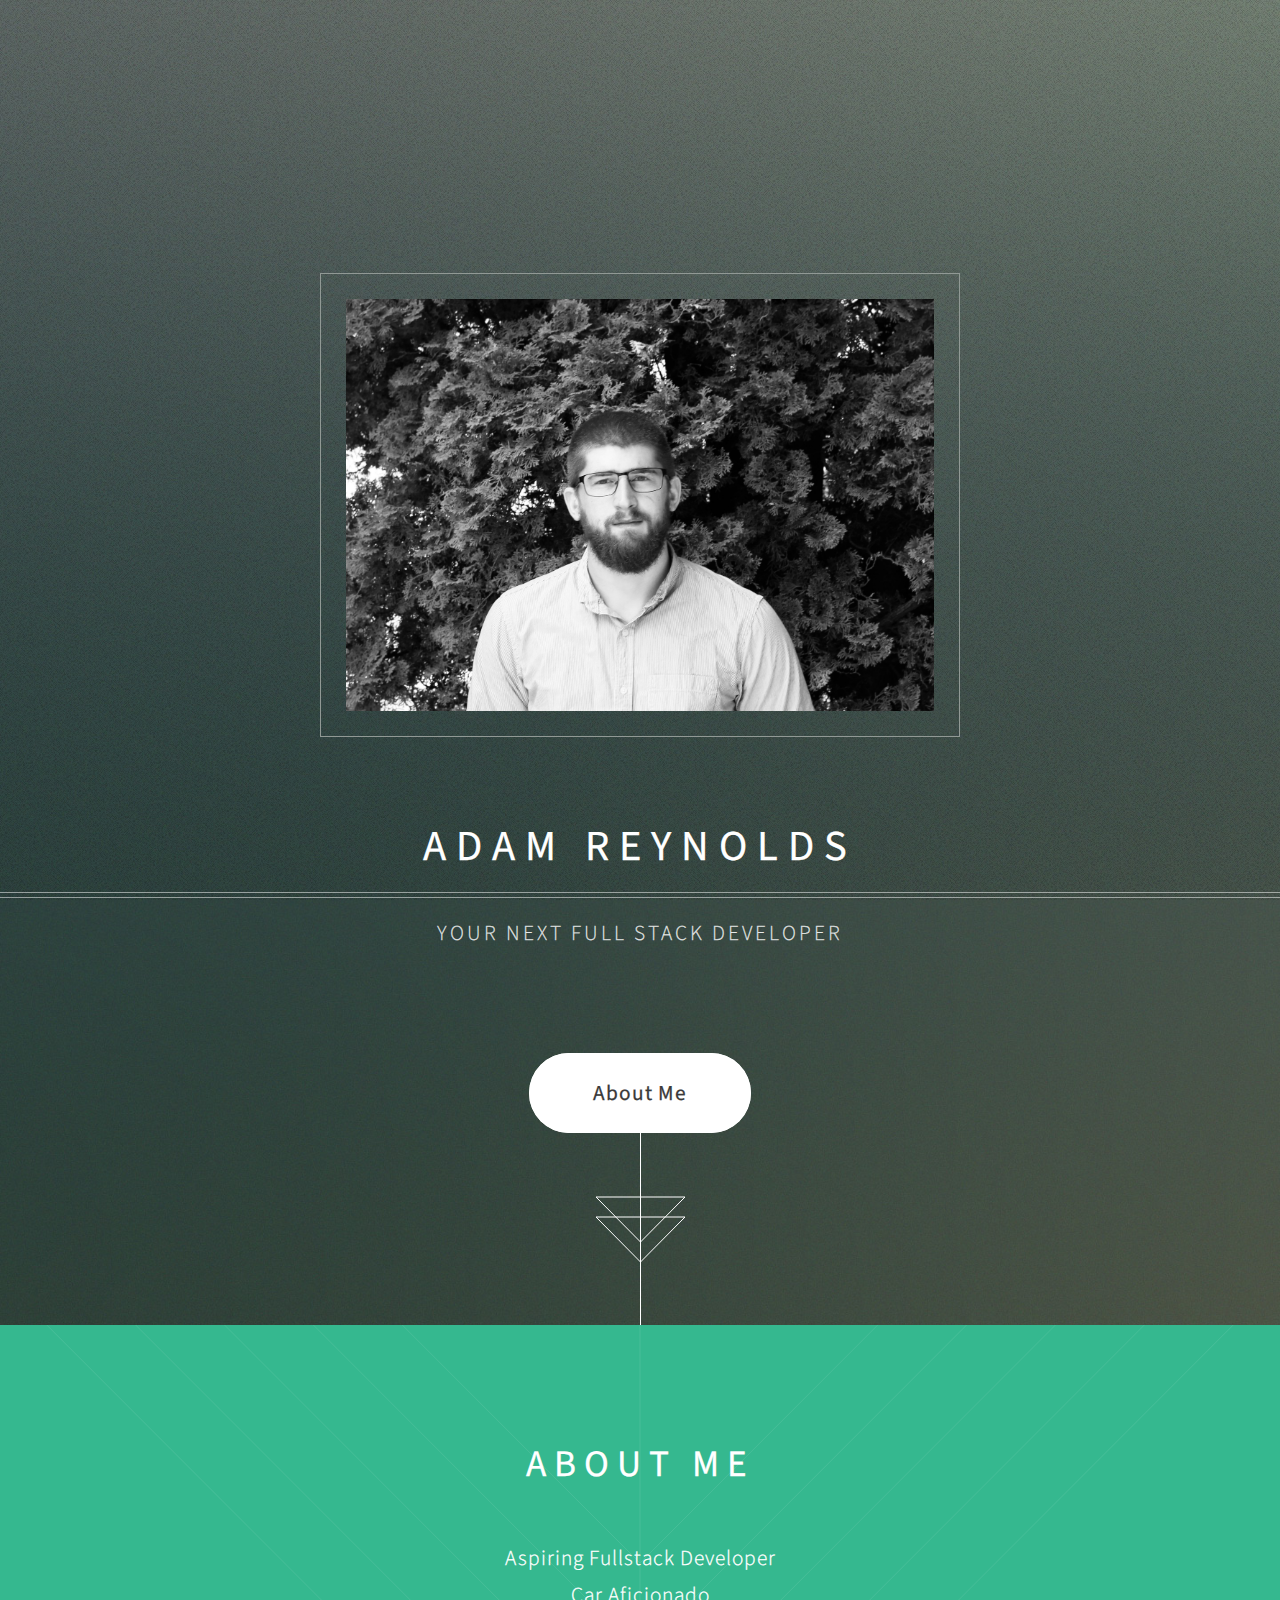
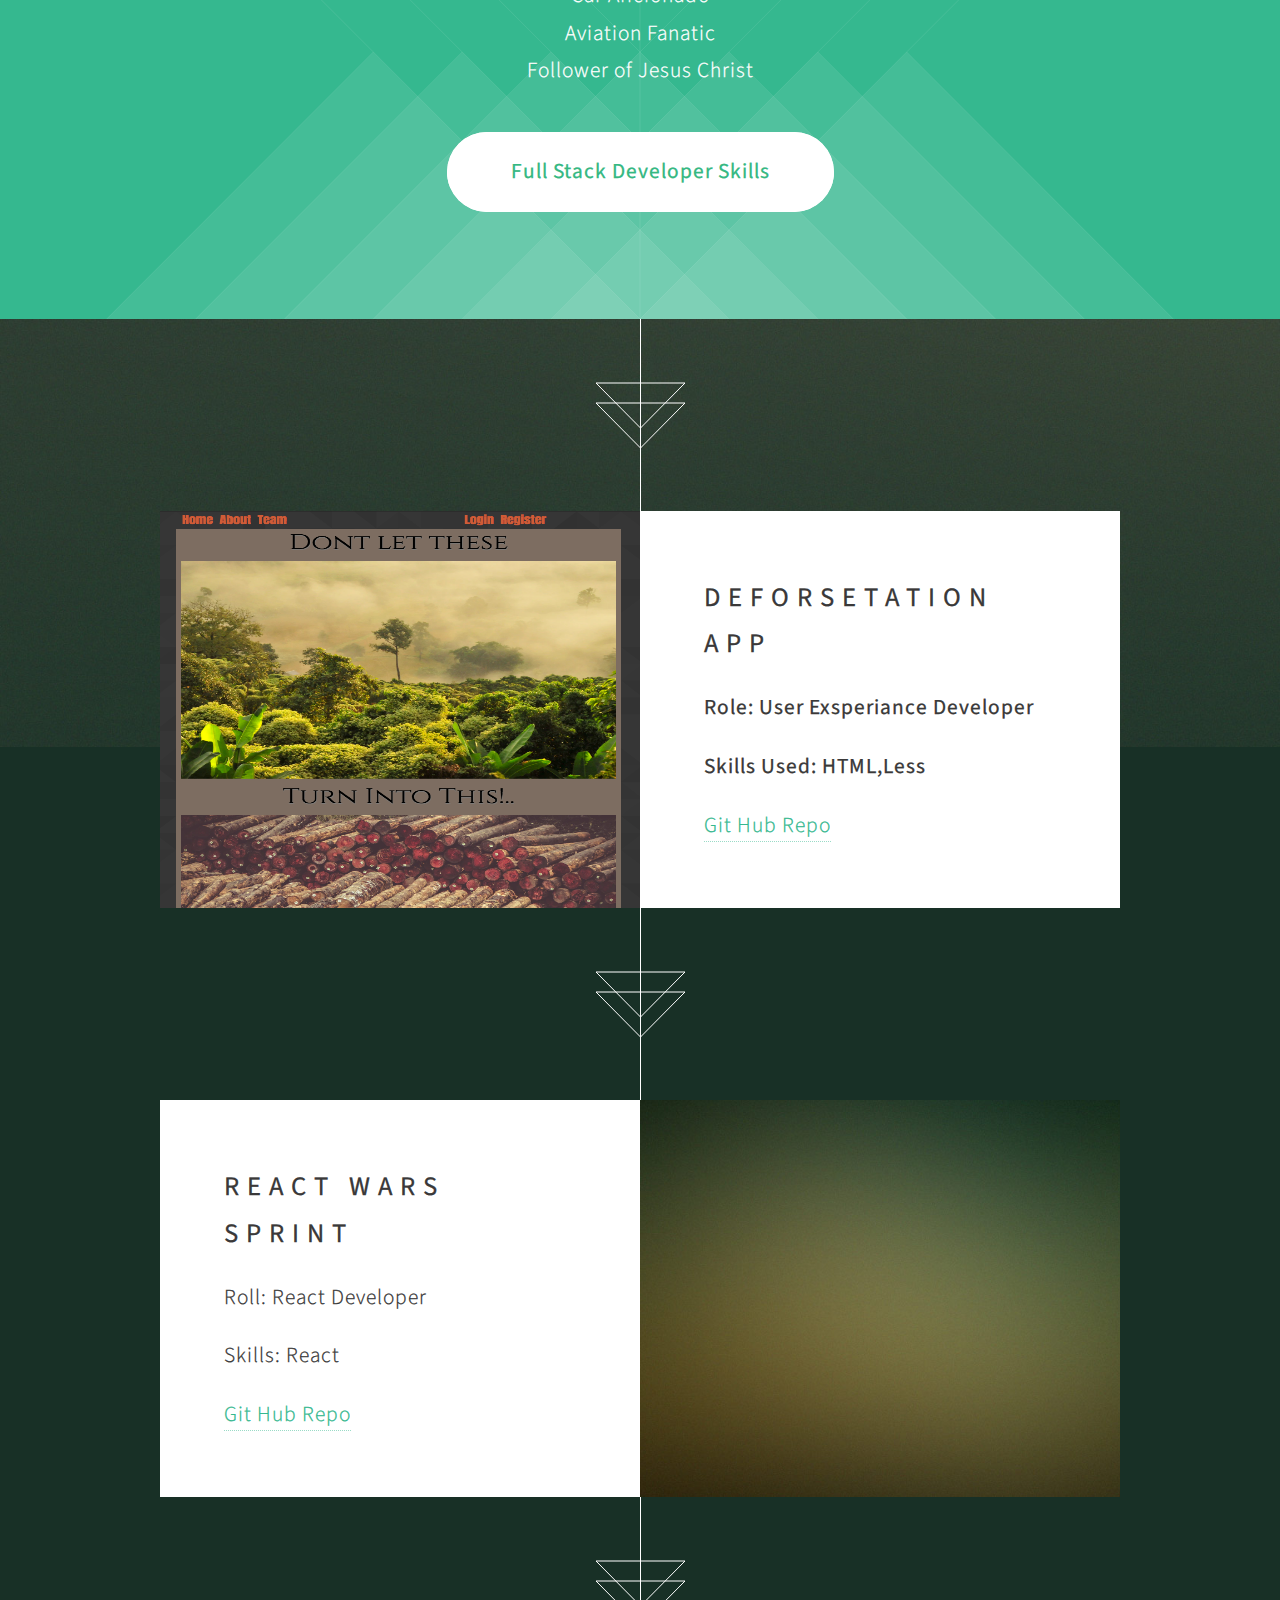
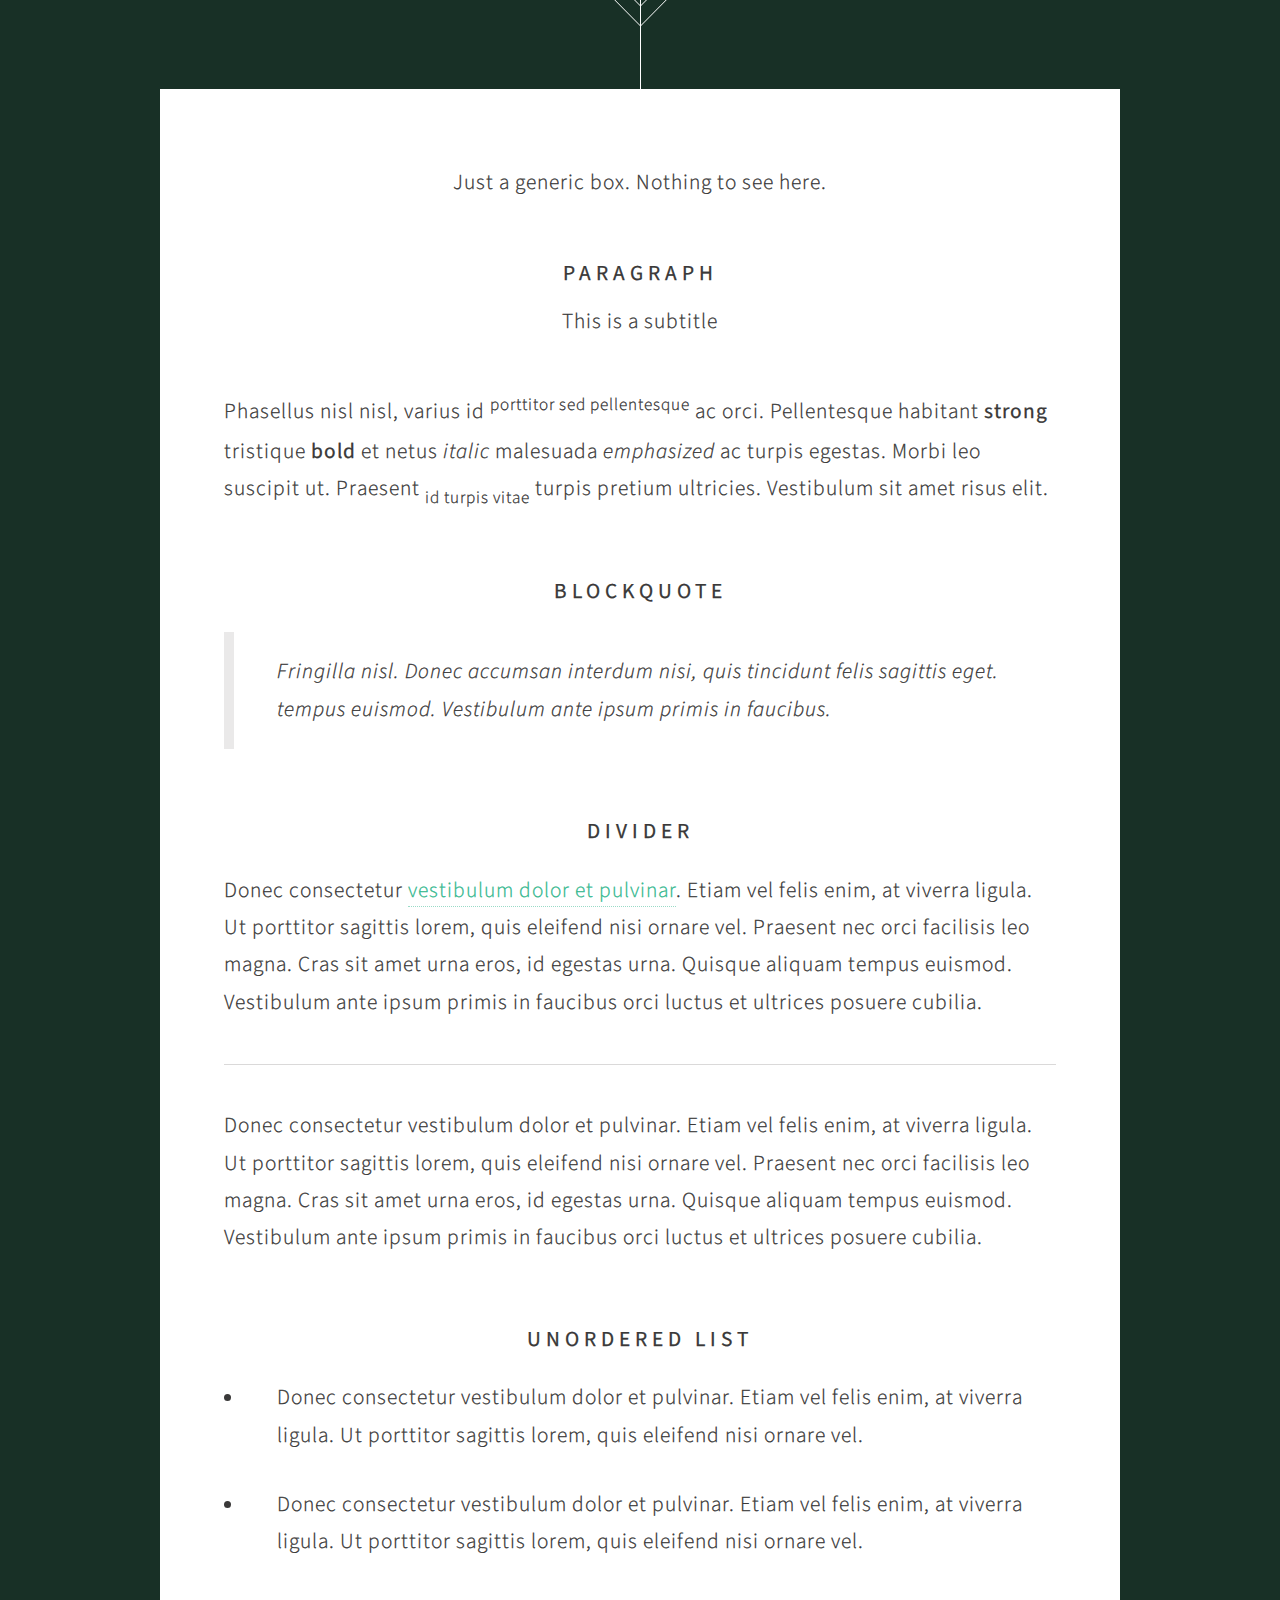
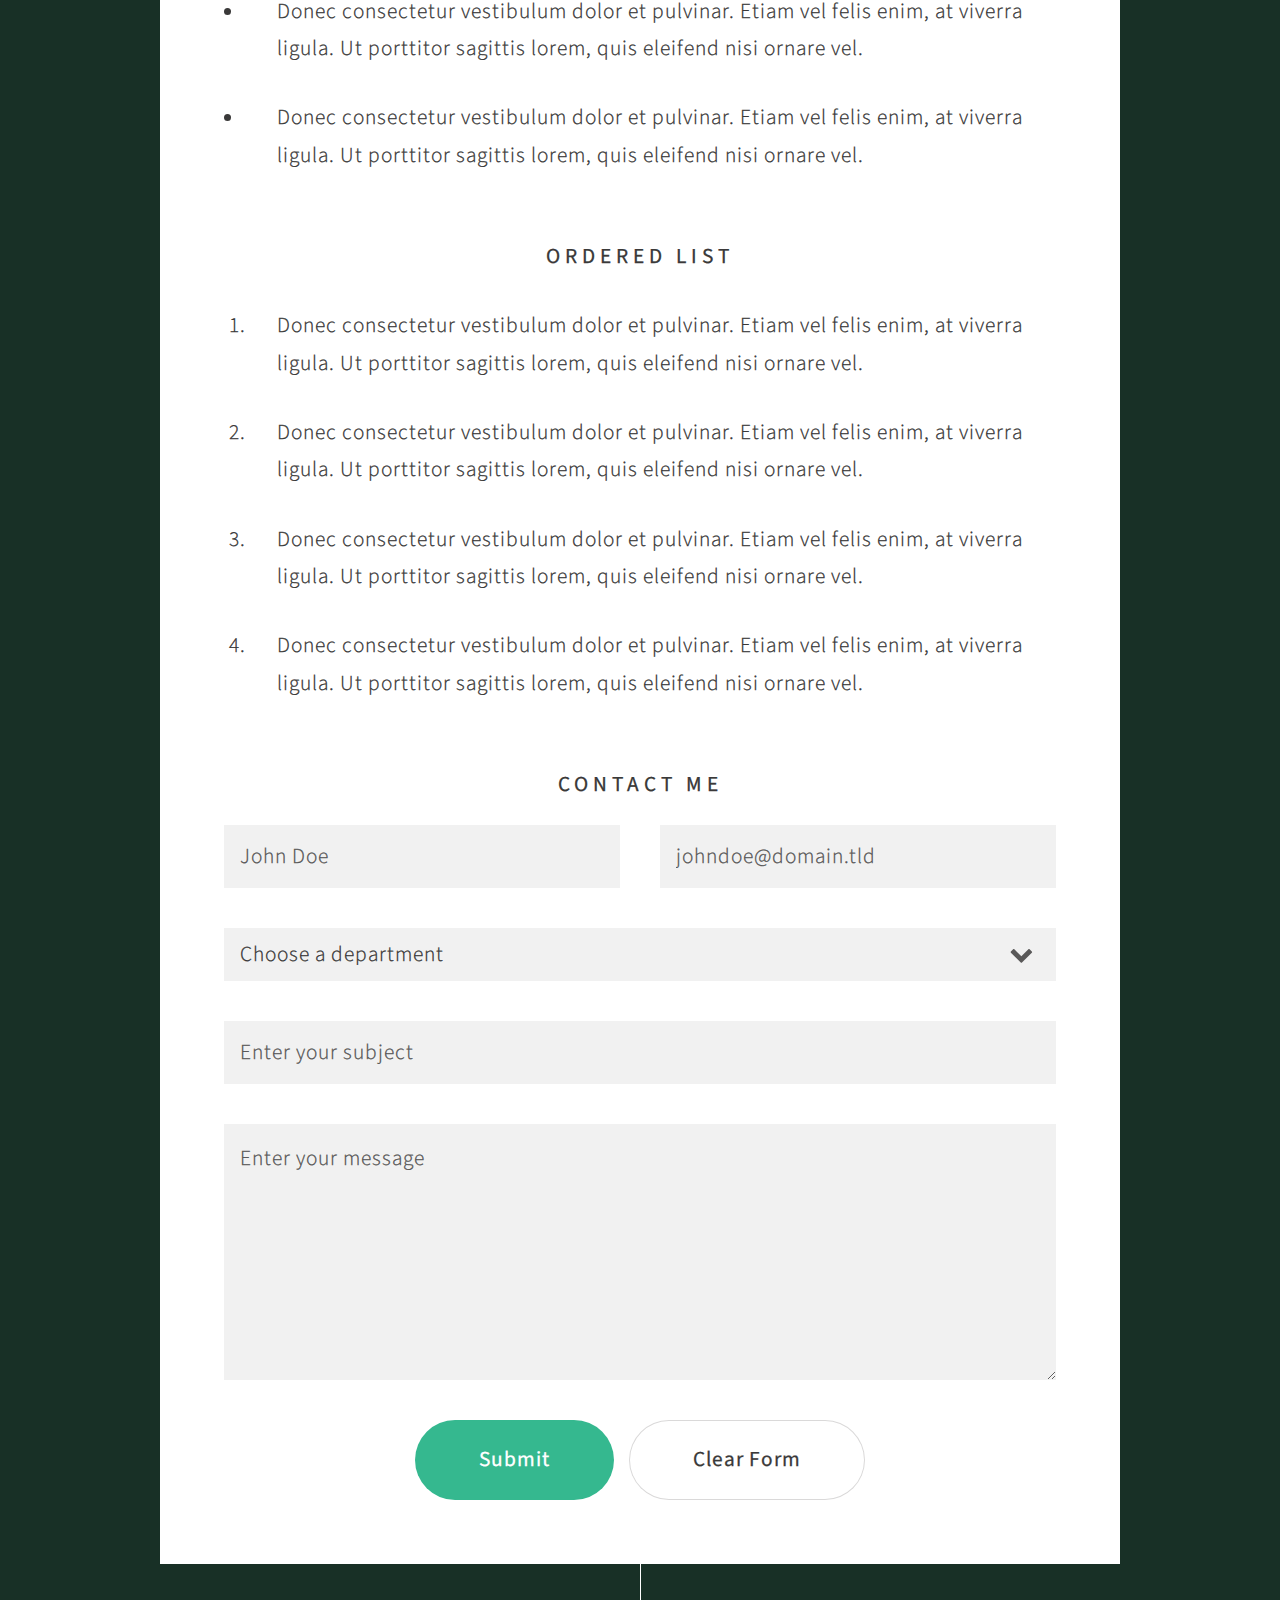
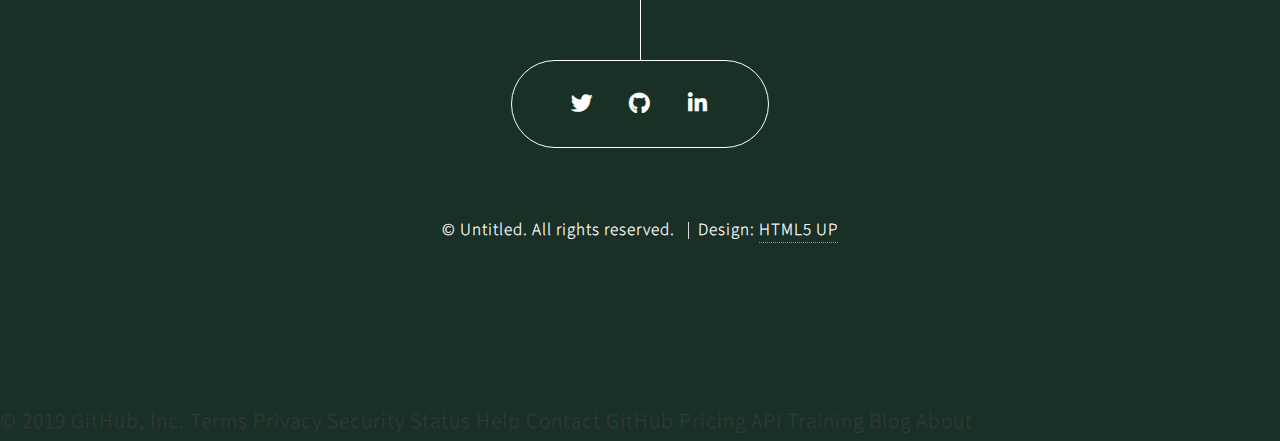
<file: index.html>
<!DOCTYPE HTML>
<!--
	Overflow by HTML5 UP
	html5up.net | @ajlkn
	Free for personal and commercial use under the CCA 3.0 license (html5up.net/license)
-->
<html>

<head>
    <title>Adam Reynolds</title>
    <meta charset="utf-8" />
    <meta name="viewport" content="width=device-width, initial-scale=1, user-scalable=no" />
    <link rel="stylesheet" href="assets/css/main.css" />
    <link rel="icon" type="image/png" <noscript>
    <link rel="stylesheet" href="assets/css/noscript.css" /></noscript>
</head>

<body class="is-preload">

    <!-- Header -->
    <section id="header">
        <header>
			<div class="photo-div">
			<img class="main-photo" src="/images/fulls/IMG_1741.jpg" alt="pic of me">
		</div>
            <h1><b>Adam Reynolds</b></h1>
            <p>Your next full stack developer </p>
        </header>
        <footer>
            <a href="#banner" class="button style2 scrolly-middle">About Me</a>
        </footer>
    </section>

    <!-- Banner -->
    <section id="banner">
        <header>
            <h2>About Me</h2>
        </header>
        <p>Aspiring Fullstack Developer</p>
        <p>Car Aficionado</p>
        <p>Aviation Fanatic</p>
        <p>Follower of Jesus Christ</p>
        <footer>
            <a href="#first" class="button style2 scrolly">Full Stack Developer Skills</a>
        </footer>
    </section>

    <!-- Feature 1 -->
    <article id="first" class="container box style1 right">
        <a href="#" class="image fit"><img src="/images/fulls/Ui Buildweek .png" alt="" /></a>
        <div class="inner">
            <header>
                <h2> Deforsetation App <br />
                </h2>
            </header>
            <p><b>Role: User Exsperiance Developer</b></p>
			<p> <b>Skills Used: HTML,Less</b> </p>
			<a href="https://github.com/A-Lawrence-Reynolds/UI/tree/Adam-Reynolds" target="_blank" >Git Hub Repo</a>
            
        </div>
    </article>

    <!-- Feature 2 -->
    <article class="container box style1 left">
        <a href="#" class="image fit"><img src="images/pic02.jpg" alt="" /></a>
        <div class="inner">
            <header>
                <h2>React Wars Sprint<br />
                </h2>
            </header>
            <p></p>
            <p>Roll: React Developer</p>
            <p>Skills: React</p>
            <a href="https://github.com/A-Lawrence-Reynolds/Sprint-Challenge-React-Wars" target="_black" >Git Hub Repo</a>
        </div>
    </article>

    <!-- Portfolio -->
    
    
			<article class="container box style3">
				<header>
					<h2></h2>
					<p>Just a generic box. Nothing to see here.</p>
				</header>
				<section>
					<header>
						<h3>Paragraph</h3>
						<p>This is a subtitle</p>
					</header>
					<p>Phasellus nisl nisl, varius id <sup>porttitor sed pellentesque</sup> ac orci. Pellentesque
					habitant <strong>strong</strong> tristique <b>bold</b> et netus <i>italic</i> malesuada <em>emphasized</em> ac turpis egestas. Morbi
					leo suscipit ut. Praesent <sub>id turpis vitae</sub> turpis pretium ultricies. Vestibulum sit
					amet risus elit.</p>
				</section>
				<section>
					<header>
						<h3>Blockquote</h3>
					</header>
					<blockquote>Fringilla nisl. Donec accumsan interdum nisi, quis tincidunt felis sagittis eget.
					tempus euismod. Vestibulum ante ipsum primis in faucibus.</blockquote>
				</section>
				<section>
					<header>
						<h3>Divider</h3>
					</header>
					<p>Donec consectetur <a href="#">vestibulum dolor et pulvinar</a>. Etiam vel felis enim, at viverra
					ligula. Ut porttitor sagittis lorem, quis eleifend nisi ornare vel. Praesent nec orci
					facilisis leo magna. Cras sit amet urna eros, id egestas urna. Quisque aliquam
					tempus euismod. Vestibulum ante ipsum primis in faucibus orci luctus et ultrices
					posuere cubilia.</p>
					<hr />
					<p>Donec consectetur vestibulum dolor et pulvinar. Etiam vel felis enim, at viverra
					ligula. Ut porttitor sagittis lorem, quis eleifend nisi ornare vel. Praesent nec orci
					facilisis leo magna. Cras sit amet urna eros, id egestas urna. Quisque aliquam
					tempus euismod. Vestibulum ante ipsum primis in faucibus orci luctus et ultrices
					posuere cubilia.</p>
				</section>
				<section>
					<header>
						<h3>Unordered List</h3>
					</header>
					<ul>
						<li>Donec consectetur vestibulum dolor et pulvinar. Etiam vel felis enim, at viverra ligula. Ut porttitor sagittis lorem, quis eleifend nisi ornare vel.</li>
						<li>Donec consectetur vestibulum dolor et pulvinar. Etiam vel felis enim, at viverra ligula. Ut porttitor sagittis lorem, quis eleifend nisi ornare vel.</li>
						<li>Donec consectetur vestibulum dolor et pulvinar. Etiam vel felis enim, at viverra ligula. Ut porttitor sagittis lorem, quis eleifend nisi ornare vel.</li>
						<li>Donec consectetur vestibulum dolor et pulvinar. Etiam vel felis enim, at viverra ligula. Ut porttitor sagittis lorem, quis eleifend nisi ornare vel.</li>
					</ul>
				</section>
				<section>
					<header>
						<h3>Ordered List</h3>
					</header>
					<ol>
						<li>Donec consectetur vestibulum dolor et pulvinar. Etiam vel felis enim, at viverra ligula. Ut porttitor sagittis lorem, quis eleifend nisi ornare vel.</li>
						<li>Donec consectetur vestibulum dolor et pulvinar. Etiam vel felis enim, at viverra ligula. Ut porttitor sagittis lorem, quis eleifend nisi ornare vel.</li>
						<li>Donec consectetur vestibulum dolor et pulvinar. Etiam vel felis enim, at viverra ligula. Ut porttitor sagittis lorem, quis eleifend nisi ornare vel.</li>
						<li>Donec consectetur vestibulum dolor et pulvinar. Etiam vel felis enim, at viverra ligula. Ut porttitor sagittis lorem, quis eleifend nisi ornare vel.</li>
					</ol>
				</section>
				<section>
					
				</section>
				<section>
					<header>
						<h3>Contact Me</h3>
					</header>
					<form method="post" action="A-lawrence-reynolds@protonmail.com">
						<div class="row">
							<div class="col-6 col-12-mobile">
								<input class="text" type="text" name="name" id="name" value="" placeholder="John Doe" />
							</div>
							<div class="col-6 col-12-mobile">
								<input class="text" type="text" name="email" id="email" value="" placeholder="johndoe@domain.tld" />
							</div>
							<div class="col-12">
								<select name="department" id="department">
									<option value="">Choose a department</option>
									<option value="1">Carrers </option>
									<option value="2">Administration</option>
									<option value="3">Support</option>
									<option value="4">Contracting</option>
								</select>
							</div>
							<div class="col-12">
								<input class="text" type="text" name="subject" id="subject" value="" placeholder="Enter your subject" />
							</div>
							<div class="col-12">
								<textarea name="message" id="message" placeholder="Enter your message"></textarea>
							</div>
							<div class="col-12">
								<ul class="actions">
									<li><input type="submit" value="Submit" /></li>
									<li><input type="reset" class="style3" value="Clear Form" /></li>
								</ul>
							</div>
						</div>
					</form>
				</section>
			</article>
		

    <section id="footer">
        <ul class="icons">
            <li><a href="https://twitter.com/AdamL_reynolds" target="_blank" class="icon brands fa-twitter"><span
                        class="label">Twitter</span></a></li>
            <li><a href="https://github.com/A-Lawrence-Reynolds" target="_blank"> <i class="fab fa-github"></i><span
                        class="label"></span></a></li></i>
            <!-- <li><a href="#" class="icon brands fa-google-plus-g"><span class="label">Google+</span></a></li> -->
            <!-- <li><a href="#" class="icon brands fa-pinterest"><span class="label">Pinterest</span></a></li> -->
            <!-- <li><a href="#" class="icon brands fa-dribbble"><span class="label">Dribbble</span></a></li> -->
            <li><a href="https://www.linkedin.com/in/adam-reynolds-539271193/" taget="_blank" class="icon brands fa-linkedin-in"><span class="label">LinkedIn</span></a></li>
        </ul>
        <div class="copyright">
            <ul class="menu">
                <li>&copy; Untitled. All rights reserved.</li>
                <li>Design: <a href="http://html5up.net">HTML5 UP</a></li>
            </ul>
		</div>
		
    <!-- Contact -->
   

	</section>
	<!-- not used  -->
	<!-- <div class="table-wrapper">
						<table>
							<thead>
								<tr>
									<th>ID</th>
									<th>Name</th>
									<th>Description</th>
									<th>Price</th>
								</tr>
							</thead>
							<tbody>
								<tr>
									<td>45815</td>
									<td>Something</td>
									<td>Ut porttitor sagittis lorem quis nisi ornare.</td>
									<td>29.99</td>
								</tr>
								<tr>
									<td>24524</td>
									<td>Nothing</td>
									<td>Ut porttitor sagittis lorem quis nisi ornare.</td>
									<td>19.99</td>
								</tr>
								<tr>
									<td>45815</td>
									<td>Something</td>
									<td>Ut porttitor sagittis lorem quis nisi ornare.</td>
									<td>29.99</td>
								</tr>
								<tr>
									<td>24524</td>
									<td>Nothing</td>
									<td>Ut porttitor sagittis lorem quis nisi ornare.</td>
									<td>19.99</td>
								</tr>
							</tbody>
							<tfoot>
								<tr>
									<td colspan="3"></td>
									<td>100.00</td>
								</tr>
							</tfoot>
						</table>
					</div> -->



 <!-- <article class="container box style3">
        <header>
            <h2>Contact</h2>
            <p>Feel free to email me about full time, contracting or part time impolyment.</p>
        </header>
        <form method="post" action="#">
            <div class="row gtr-50">
                <div class="col-6 col-12-mobile"><input type="text" class="text" name="name" placeholder="Name" /></div>
                <div class="col-6 col-12-mobile"><input type="text" class="text" name="email" placeholder="Email" />
                </div>
                <div class="col-12">
                    <textarea name="message" placeholder="Message"></textarea>
                </div>
                <div class="col-12">
                    <ul class="actions">
                        <li><input type="submit" value="Send Message" /></li>
                    </ul>
                </div>
            </div>
        </form>
    </article> -->
	
<!-- <article class="container box style2">
        <header>
            <h2>future Languages </h2>
            <p> while attending lambda I will be learning more languages as well as self studying code that interest me.</p>
        </header> -->
        <!-- <div class="inner gallery">
            <div class="row gtr-0">
                <div class="col-3 col-12-mobile"><a href="images/fulls/01.jpg" class="image fit"><img
                            src="images/thumbs/01.jpg" alt="" title="Ad infinitum" /></a></div>
                <div class="col-3 col-12-mobile"><a href="images/fulls/02.jpg" class="image fit"><img
                            src="images/thumbs/02.jpg" alt="" title="Dressed in Clarity" /></a></div>
                <div class="col-3 col-12-mobile"><a href="images/fulls/03.jpg" class="image fit"><img
                            src="images/thumbs/03.jpg" alt="" title="Raven" /></a></div>
                <div class="col-3 col-12-mobile"><a href="images/fulls/04.jpg" class="image fit"><img
                            src="images/thumbs/04.jpg" alt="" title="I'll have a cup of Disneyland, please" /></a></div>
            </div>
            <div class="row gtr-0">
                <div class="col-3 col-12-mobile"><a href="images/fulls/05.jpg" class="image fit"><img
                            src="images/thumbs/05.jpg" alt="" title="Cherish" /></a></div>
                <div class="col-3 col-12-mobile"><a href="images/fulls/06.jpg" class="image fit"><img
                            src="images/thumbs/06.jpg" alt="" title="Different." /></a></div>
                <div class="col-3 col-12-mobile"><a href="images/fulls/07.jpg" class="image fit"><img
                            src="images/thumbs/07.jpg" alt="" title="History was made here" /></a></div>
                <div class="col-3 col-12-mobile"><a href="images/fulls/08.jpg" class="image fit"><img
                            src="images/thumbs/08.jpg" alt="" title="People come and go and walk away" /></a></div>
            </div>
        </div>
    </article> -->

    <!-- Generic -->
    <!-- Scripts -->
    <script src="assets/js/jquery.min.js"></script>
    <script src="assets/js/jquery.scrolly.min.js"></script>
    <script src="assets/js/jquery.poptrox.min.js"></script>
    <script src="assets/js/browser.min.js"></script>
    <script src="assets/js/breakpoints.min.js"></script>
    <script src="assets/js/util.js"></script>
    <script src="assets/js/main.js"></script>

</body>

</html>
© 2019 GitHub, Inc.
Terms
Privacy
Security
Status
Help
Contact GitHub
Pricing
API
Training
Blog
About
</file>
<file: assets/css/noscript.css>
/*
	Overflow by HTML5 UP
	html5up.net | @ajlkn
	Free for personal and commercial use under the CCA 3.0 license (html5up.net/license)
*/

/* Header */

	body.is-preload #header {
		opacity: 1;
	}

		body.is-preload #header footer {
			-moz-transform: none;
			-webkit-transform: none;
			-ms-transform: none;
			transform: none;
			opacity: 1;
		}
</file>
<file: assets/css/main.css>
@import url("https://fonts.googleapis.com/css?family=Source+Sans+Pro:300,300italic,400,600");
@import url("fontawesome-all.min.css");

/*
	Overflow by HTML5 UP
	html5up.net | @ajlkn
	Free for personal and commercial use under the CCA 3.0 license (html5up.net/license)
*/

html, body, div, span, applet, object,
iframe, h1, h2, h3, h4, h5, h6, p, blockquote,
pre, a, abbr, acronym, address, big, cite,
code, del, dfn, em, img, ins, kbd, q, s, samp,
small, strike, strong, sub, sup, tt, var, b,
u, i, center, dl, dt, dd, ol, ul, li, fieldset,
form, label, legend, table, caption, tbody,
tfoot, thead, tr, th, td, article, aside,
canvas, details, embed, figure, figcaption,
footer, header, hgroup, menu, nav, output, ruby,
section, summary, time, mark, audio, video {
	margin: 0;
	padding: 0;
	border: 0;
	font-size: 100%;
	font: inherit;
	vertical-align: baseline;}

article, aside, details, figcaption, figure,
footer, header, hgroup, menu, nav, section {
	display: block;}

body {
	line-height: 1;
}

ol, ul {
	list-style: none;
}

blockquote, q {
	quotes: none;
}

	blockquote:before, blockquote:after, q:before, q:after {
		content: '';
		content: none;
	}

table {
	border-collapse: collapse;
	border-spacing: 0;
}

body {
	-webkit-text-size-adjust: none;
}

mark {
	background-color: transparent;
	color: inherit;
}

input::-moz-focus-inner {
	border: 0;
	padding: 0;
}

input, select, textarea {
	-moz-appearance: none;
	-webkit-appearance: none;
	-ms-appearance: none;
	appearance: none;
}

/* Basic */

	html {
		box-sizing: border-box;
	}

	*, *:before, *:after {
		box-sizing: inherit;
	}

	body {
		background-color: #183026;
		background-image: url("images/overlay.png"), url("../../images/bg.jpg");
		background-repeat: repeat, no-repeat;
		background-size: auto, cover;
		background-position: top left, center 0;
		background-attachment: fixed, fixed;
		font-family: 'Source Sans Pro', sans-serif;
		font-size: 18pt;
		line-height: 1.75em;
		font-weight: 300;
		letter-spacing: 1px;
		color: #3a3939;
		text-shadow: 0 0 0.5px rgba(58, 57, 57, 0.25);
		-webkit-text-stroke: 0.25px;
	}

		body.is-scroll {
			background-attachment: scroll, scroll;
			background-size: auto, 100% auto;
		}

		body.is-preload *, body.is-preload *:before, body.is-preload *:after {
			-moz-animation: none !important;
			-webkit-animation: none !important;
			-ms-animation: none !important;
			animation: none !important;
			-moz-transition: none !important;
			-webkit-transition: none !important;
			-ms-transition: none !important;
			transition: none !important;
		}

	input, textarea, select {
		font-family: 'Source Sans Pro', sans-serif;
		font-size: 18pt;
		line-height: 1.75em;
		font-weight: 300;
		letter-spacing: 1px;
		color: #3a3939;
		text-shadow: 0 0 0.5px rgba(58, 57, 57, 0.25);
		-webkit-text-stroke: 0.25px;
	}

	h1, h2, h3, h4, h5, h6 {
		font-weight: 400;
		text-transform: uppercase;
		line-height: 1.75em;
	}

	h1 a, h2 a, h3 a, h4 a, h5 a, h6 a {
		color: inherit;
		text-decoration: none;
	}

	h2 {
		font-size: 1.25em;
		letter-spacing: 8px;
	}

	h3 {
		font-size: 1em;
		letter-spacing: 5px;
	}

	strong, b {
		font-weight: 400;
	}

	em, i {
		font-style: italic;
	}

	a {
		-moz-transition: border-color 0.35s ease-in-out, color 0.35s ease-in-out;
		-webkit-transition: border-color 0.35s ease-in-out, color 0.35s ease-in-out;
		-ms-transition: border-color 0.35s ease-in-out, color 0.35s ease-in-out;
		transition: border-color 0.35s ease-in-out, color 0.35s ease-in-out;
		color: #35b88f;
		text-shadow: 0 0 0.5px rgba(53, 184, 143, 0.25);
		text-decoration: none;
		border-bottom: dotted 1px rgba(53, 184, 143, 0.5);
	}

		a:hover {
			border-bottom-color: rgba(53, 184, 143, 0);
		}

	sub {
		position: relative;
		top: 0.5em;
		font-size: 0.8em;
	}

	sup {
		position: relative;
		top: -0.5em;
		font-size: 0.8em;
	}

	hr {
		border: 0;
		border-top: solid 1px #dad9d9;
		margin: 2em 0 2em 0;
	}

	blockquote {
		border-left: solid 0.5em #eae9e9;
		padding: 1em 0 1em 2em;
		font-style: italic;
	}

	p, ul, ol, dl, table {
		margin-bottom: 1em;
	}

	header {
		margin-bottom: 1em;
	}

		header p {
			display: block;
			margin: 0.5em 0 0 0;
			padding: 0 0 1.5em 0;
		}

	footer {
		margin-top: 1em;
	}

	br.clear {
		clear: both;
	}

/* Container */

	.container {
		margin: 0 auto;
		max-width: 100%;
		width: 1140px;
	}

		@media screen and (max-width: 1680px) {

			.container {
				width: 960px;
			}

		}

		@media screen and (max-width: 1080px) {

			.container {
				width: 95%;
			}

		}

/* Row */

	.row {
		display: flex;
		flex-wrap: wrap;
		box-sizing: border-box;
		align-items: stretch;
	}

		.row > * {
			box-sizing: border-box;
		}

		.row.gtr-uniform > * > :last-child {
			margin-bottom: 0;
		}

		.row.aln-left {
			justify-content: flex-start;
		}

		.row.aln-center {
			justify-content: center;
		}

		.row.aln-right {
			justify-content: flex-end;
		}

		.row.aln-top {
			align-items: flex-start;
		}

		.row.aln-middle {
			align-items: center;
		}

		.row.aln-bottom {
			align-items: flex-end;
		}

		.row > .imp {
			order: -1;
		}

		.row > .col-1 {
			width: 8.33333%;
		}

		.row > .off-1 {
			margin-left: 8.33333%;
		}

		.row > .col-2 {
			width: 16.66667%;
		}

		.row > .off-2 {
			margin-left: 16.66667%;
		}

		.row > .col-3 {
			width: 25%;
		}

		.row > .off-3 {
			margin-left: 25%;
		}

		.row > .col-4 {
			width: 33.33333%;
		}

		.row > .off-4 {
			margin-left: 33.33333%;
		}

		.row > .col-5 {
			width: 41.66667%;
		}

		.row > .off-5 {
			margin-left: 41.66667%;
		}

		.row > .col-6 {
			width: 50%;
		}

		.row > .off-6 {
			margin-left: 50%;
		}

		.row > .col-7 {
			width: 58.33333%;
		}

		.row > .off-7 {
			margin-left: 58.33333%;
		}

		.row > .col-8 {
			width: 66.66667%;
		}

		.row > .off-8 {
			margin-left: 66.66667%;
		}

		.row > .col-9 {
			width: 75%;
		}

		.row > .off-9 {
			margin-left: 75%;
		}

		.row > .col-10 {
			width: 83.33333%;
		}

		.row > .off-10 {
			margin-left: 83.33333%;
		}

		.row > .col-11 {
			width: 91.66667%;
		}

		.row > .off-11 {
			margin-left: 91.66667%;
		}

		.row > .col-12 {
			width: 100%;
		}

		.row > .off-12 {
			margin-left: 100%;
		}

		.row.gtr-0 {
			margin-top: 0px;
			margin-left: 0px;
		}

			.row.gtr-0 > * {
				padding: 0px 0 0 0px;
			}

			.row.gtr-0.gtr-uniform {
				margin-top: 0px;
			}

				.row.gtr-0.gtr-uniform > * {
					padding-top: 0px;
				}

		.row.gtr-25 {
			margin-top: -10px;
			margin-left: -10px;
		}

			.row.gtr-25 > * {
				padding: 10px 0 0 10px;
			}

			.row.gtr-25.gtr-uniform {
				margin-top: -10px;
			}

				.row.gtr-25.gtr-uniform > * {
					padding-top: 10px;
				}

		.row.gtr-50 {
			margin-top: -20px;
			margin-left: -20px;
		}

			.row.gtr-50 > * {
				padding: 20px 0 0 20px;
			}

			.row.gtr-50.gtr-uniform {
				margin-top: -20px;
			}

				.row.gtr-50.gtr-uniform > * {
					padding-top: 20px;
				}

		.row {
			margin-top: -40px;
			margin-left: -40px;
		}

			.row > * {
				padding: 40px 0 0 40px;
			}

			.row.gtr-uniform {
				margin-top: -40px;
			}

				.row.gtr-uniform > * {
					padding-top: 40px;
				}

		.row.gtr-150 {
			margin-top: -60px;
			margin-left: -60px;
		}

			.row.gtr-150 > * {
				padding: 60px 0 0 60px;
			}

			.row.gtr-150.gtr-uniform {
				margin-top: -60px;
			}

				.row.gtr-150.gtr-uniform > * {
					padding-top: 60px;
				}

		.row.gtr-200 {
			margin-top: -80px;
			margin-left: -80px;
		}

			.row.gtr-200 > * {
				padding: 80px 0 0 80px;
			}

			.row.gtr-200.gtr-uniform {
				margin-top: -80px;
			}

				.row.gtr-200.gtr-uniform > * {
					padding-top: 80px;
				}

		@media screen and (max-width: 1680px) {

			.row {
				display: flex;
				flex-wrap: wrap;
				box-sizing: border-box;
				align-items: stretch;
			}

				.row > * {
					box-sizing: border-box;
				}

				.row.gtr-uniform > * > :last-child {
					margin-bottom: 0;
				}

				.row.aln-left {
					justify-content: flex-start;
				}

				.row.aln-center {
					justify-content: center;
				}

				.row.aln-right {
					justify-content: flex-end;
				}

				.row.aln-top {
					align-items: flex-start;
				}

				.row.aln-middle {
					align-items: center;
				}

				.row.aln-bottom {
					align-items: flex-end;
				}

				.row > .imp-wide {
					order: -1;
				}

				.row > .col-1-wide {
					width: 8.33333%;
				}

				.row > .off-1-wide {
					margin-left: 8.33333%;
				}

				.row > .col-2-wide {
					width: 16.66667%;
				}

				.row > .off-2-wide {
					margin-left: 16.66667%;
				}

				.row > .col-3-wide {
					width: 25%;
				}

				.row > .off-3-wide {
					margin-left: 25%;
				}

				.row > .col-4-wide {
					width: 33.33333%;
				}

				.row > .off-4-wide {
					margin-left: 33.33333%;
				}

				.row > .col-5-wide {
					width: 41.66667%;
				}

				.row > .off-5-wide {
					margin-left: 41.66667%;
				}

				.row > .col-6-wide {
					width: 50%;
				}

				.row > .off-6-wide {
					margin-left: 50%;
				}

				.row > .col-7-wide {
					width: 58.33333%;
				}

				.row > .off-7-wide {
					margin-left: 58.33333%;
				}

				.row > .col-8-wide {
					width: 66.66667%;
				}

				.row > .off-8-wide {
					margin-left: 66.66667%;
				}

				.row > .col-9-wide {
					width: 75%;
				}

				.row > .off-9-wide {
					margin-left: 75%;
				}

				.row > .col-10-wide {
					width: 83.33333%;
				}

				.row > .off-10-wide {
					margin-left: 83.33333%;
				}

				.row > .col-11-wide {
					width: 91.66667%;
				}

				.row > .off-11-wide {
					margin-left: 91.66667%;
				}

				.row > .col-12-wide {
					width: 100%;
				}

				.row > .off-12-wide {
					margin-left: 100%;
				}

				.row.gtr-0 {
					margin-top: 0px;
					margin-left: 0px;
				}

					.row.gtr-0 > * {
						padding: 0px 0 0 0px;
					}

					.row.gtr-0.gtr-uniform {
						margin-top: 0px;
					}

						.row.gtr-0.gtr-uniform > * {
							padding-top: 0px;
						}

				.row.gtr-25 {
					margin-top: -10px;
					margin-left: -10px;
				}

					.row.gtr-25 > * {
						padding: 10px 0 0 10px;
					}

					.row.gtr-25.gtr-uniform {
						margin-top: -10px;
					}

						.row.gtr-25.gtr-uniform > * {
							padding-top: 10px;
						}

				.row.gtr-50 {
					margin-top: -20px;
					margin-left: -20px;
				}

					.row.gtr-50 > * {
						padding: 20px 0 0 20px;
					}

					.row.gtr-50.gtr-uniform {
						margin-top: -20px;
					}

						.row.gtr-50.gtr-uniform > * {
							padding-top: 20px;
						}

				.row {
					margin-top: -40px;
					margin-left: -40px;
				}

					.row > * {
						padding: 40px 0 0 40px;
					}

					.row.gtr-uniform {
						margin-top: -40px;
					}

						.row.gtr-uniform > * {
							padding-top: 40px;
						}

				.row.gtr-150 {
					margin-top: -60px;
					margin-left: -60px;
				}

					.row.gtr-150 > * {
						padding: 60px 0 0 60px;
					}

					.row.gtr-150.gtr-uniform {
						margin-top: -60px;
					}

						.row.gtr-150.gtr-uniform > * {
							padding-top: 60px;
						}

				.row.gtr-200 {
					margin-top: -80px;
					margin-left: -80px;
				}

					.row.gtr-200 > * {
						padding: 80px 0 0 80px;
					}

					.row.gtr-200.gtr-uniform {
						margin-top: -80px;
					}

						.row.gtr-200.gtr-uniform > * {
							padding-top: 80px;
						}

		}

		@media screen and (max-width: 1080px) {

			.row {
				display: flex;
				flex-wrap: wrap;
				box-sizing: border-box;
				align-items: stretch;
			}

				.row > * {
					box-sizing: border-box;
				}

				.row.gtr-uniform > * > :last-child {
					margin-bottom: 0;
				}

				.row.aln-left {
					justify-content: flex-start;
				}

				.row.aln-center {
					justify-content: center;
				}

				.row.aln-right {
					justify-content: flex-end;
				}

				.row.aln-top {
					align-items: flex-start;
				}

				.row.aln-middle {
					align-items: center;
				}

				.row.aln-bottom {
					align-items: flex-end;
				}

				.row > .imp-normal {
					order: -1;
				}

				.row > .col-1-normal {
					width: 8.33333%;
				}

				.row > .off-1-normal {
					margin-left: 8.33333%;
				}

				.row > .col-2-normal {
					width: 16.66667%;
				}

				.row > .off-2-normal {
					margin-left: 16.66667%;
				}

				.row > .col-3-normal {
					width: 25%;
				}

				.row > .off-3-normal {
					margin-left: 25%;
				}

				.row > .col-4-normal {
					width: 33.33333%;
				}

				.row > .off-4-normal {
					margin-left: 33.33333%;
				}

				.row > .col-5-normal {
					width: 41.66667%;
				}

				.row > .off-5-normal {
					margin-left: 41.66667%;
				}

				.row > .col-6-normal {
					width: 50%;
				}

				.row > .off-6-normal {
					margin-left: 50%;
				}

				.row > .col-7-normal {
					width: 58.33333%;
				}

				.row > .off-7-normal {
					margin-left: 58.33333%;
				}

				.row > .col-8-normal {
					width: 66.66667%;
				}

				.row > .off-8-normal {
					margin-left: 66.66667%;
				}

				.row > .col-9-normal {
					width: 75%;
				}

				.row > .off-9-normal {
					margin-left: 75%;
				}

				.row > .col-10-normal {
					width: 83.33333%;
				}

				.row > .off-10-normal {
					margin-left: 83.33333%;
				}

				.row > .col-11-normal {
					width: 91.66667%;
				}

				.row > .off-11-normal {
					margin-left: 91.66667%;
				}

				.row > .col-12-normal {
					width: 100%;
				}

				.row > .off-12-normal {
					margin-left: 100%;
				}

				.row.gtr-0 {
					margin-top: 0px;
					margin-left: 0px;
				}

					.row.gtr-0 > * {
						padding: 0px 0 0 0px;
					}

					.row.gtr-0.gtr-uniform {
						margin-top: 0px;
					}

						.row.gtr-0.gtr-uniform > * {
							padding-top: 0px;
						}

				.row.gtr-25 {
					margin-top: -10px;
					margin-left: -10px;
				}

					.row.gtr-25 > * {
						padding: 10px 0 0 10px;
					}

					.row.gtr-25.gtr-uniform {
						margin-top: -10px;
					}

						.row.gtr-25.gtr-uniform > * {
							padding-top: 10px;
						}

				.row.gtr-50 {
					margin-top: -20px;
					margin-left: -20px;
				}

					.row.gtr-50 > * {
						padding: 20px 0 0 20px;
					}

					.row.gtr-50.gtr-uniform {
						margin-top: -20px;
					}

						.row.gtr-50.gtr-uniform > * {
							padding-top: 20px;
						}

				.row {
					margin-top: -40px;
					margin-left: -40px;
				}

					.row > * {
						padding: 40px 0 0 40px;
					}

					.row.gtr-uniform {
						margin-top: -40px;
					}

						.row.gtr-uniform > * {
							padding-top: 40px;
						}

				.row.gtr-150 {
					margin-top: -60px;
					margin-left: -60px;
				}

					.row.gtr-150 > * {
						padding: 60px 0 0 60px;
					}

					.row.gtr-150.gtr-uniform {
						margin-top: -60px;
					}

						.row.gtr-150.gtr-uniform > * {
							padding-top: 60px;
						}

				.row.gtr-200 {
					margin-top: -80px;
					margin-left: -80px;
				}

					.row.gtr-200 > * {
						padding: 80px 0 0 80px;
					}

					.row.gtr-200.gtr-uniform {
						margin-top: -80px;
					}

						.row.gtr-200.gtr-uniform > * {
							padding-top: 80px;
						}

		}

		@media screen and (max-width: 840px) {

			.row {
				display: flex;
				flex-wrap: wrap;
				box-sizing: border-box;
				align-items: stretch;
			}

				.row > * {
					box-sizing: border-box;
				}

				.row.gtr-uniform > * > :last-child {
					margin-bottom: 0;
				}

				.row.aln-left {
					justify-content: flex-start;
				}

				.row.aln-center {
					justify-content: center;
				}

				.row.aln-right {
					justify-content: flex-end;
				}

				.row.aln-top {
					align-items: flex-start;
				}

				.row.aln-middle {
					align-items: center;
				}

				.row.aln-bottom {
					align-items: flex-end;
				}

				.row > .imp-narrow {
					order: -1;
				}

				.row > .col-1-narrow {
					width: 8.33333%;
				}

				.row > .off-1-narrow {
					margin-left: 8.33333%;
				}

				.row > .col-2-narrow {
					width: 16.66667%;
				}

				.row > .off-2-narrow {
					margin-left: 16.66667%;
				}

				.row > .col-3-narrow {
					width: 25%;
				}

				.row > .off-3-narrow {
					margin-left: 25%;
				}

				.row > .col-4-narrow {
					width: 33.33333%;
				}

				.row > .off-4-narrow {
					margin-left: 33.33333%;
				}

				.row > .col-5-narrow {
					width: 41.66667%;
				}

				.row > .off-5-narrow {
					margin-left: 41.66667%;
				}

				.row > .col-6-narrow {
					width: 50%;
				}

				.row > .off-6-narrow {
					margin-left: 50%;
				}

				.row > .col-7-narrow {
					width: 58.33333%;
				}

				.row > .off-7-narrow {
					margin-left: 58.33333%;
				}

				.row > .col-8-narrow {
					width: 66.66667%;
				}

				.row > .off-8-narrow {
					margin-left: 66.66667%;
				}

				.row > .col-9-narrow {
					width: 75%;
				}

				.row > .off-9-narrow {
					margin-left: 75%;
				}

				.row > .col-10-narrow {
					width: 83.33333%;
				}

				.row > .off-10-narrow {
					margin-left: 83.33333%;
				}

				.row > .col-11-narrow {
					width: 91.66667%;
				}

				.row > .off-11-narrow {
					margin-left: 91.66667%;
				}

				.row > .col-12-narrow {
					width: 100%;
				}

				.row > .off-12-narrow {
					margin-left: 100%;
				}

				.row.gtr-0 {
					margin-top: 0px;
					margin-left: 0px;
				}

					.row.gtr-0 > * {
						padding: 0px 0 0 0px;
					}

					.row.gtr-0.gtr-uniform {
						margin-top: 0px;
					}

						.row.gtr-0.gtr-uniform > * {
							padding-top: 0px;
						}

				.row.gtr-25 {
					margin-top: -7.5px;
					margin-left: -7.5px;
				}

					.row.gtr-25 > * {
						padding: 7.5px 0 0 7.5px;
					}

					.row.gtr-25.gtr-uniform {
						margin-top: -7.5px;
					}

						.row.gtr-25.gtr-uniform > * {
							padding-top: 7.5px;
						}

				.row.gtr-50 {
					margin-top: -15px;
					margin-left: -15px;
				}

					.row.gtr-50 > * {
						padding: 15px 0 0 15px;
					}

					.row.gtr-50.gtr-uniform {
						margin-top: -15px;
					}

						.row.gtr-50.gtr-uniform > * {
							padding-top: 15px;
						}

				.row {
					margin-top: -30px;
					margin-left: -30px;
				}

					.row > * {
						padding: 30px 0 0 30px;
					}

					.row.gtr-uniform {
						margin-top: -30px;
					}

						.row.gtr-uniform > * {
							padding-top: 30px;
						}

				.row.gtr-150 {
					margin-top: -45px;
					margin-left: -45px;
				}

					.row.gtr-150 > * {
						padding: 45px 0 0 45px;
					}

					.row.gtr-150.gtr-uniform {
						margin-top: -45px;
					}

						.row.gtr-150.gtr-uniform > * {
							padding-top: 45px;
						}

				.row.gtr-200 {
					margin-top: -60px;
					margin-left: -60px;
				}

					.row.gtr-200 > * {
						padding: 60px 0 0 60px;
					}

					.row.gtr-200.gtr-uniform {
						margin-top: -60px;
					}

						.row.gtr-200.gtr-uniform > * {
							padding-top: 60px;
						}

		}

		@media screen and (max-width: 736px) {

			.row {
				display: flex;
				flex-wrap: wrap;
				box-sizing: border-box;
				align-items: stretch;
			}

				.row > * {
					box-sizing: border-box;
				}

				.row.gtr-uniform > * > :last-child {
					margin-bottom: 0;
				}

				.row.aln-left {
					justify-content: flex-start;
				}

				.row.aln-center {
					justify-content: center;
				}

				.row.aln-right {
					justify-content: flex-end;
				}

				.row.aln-top {
					align-items: flex-start;
				}

				.row.aln-middle {
					align-items: center;
				}

				.row.aln-bottom {
					align-items: flex-end;
				}

				.row > .imp-mobile {
					order: -1;
				}

				.row > .col-1-mobile {
					width: 8.33333%;
				}

				.row > .off-1-mobile {
					margin-left: 8.33333%;
				}

				.row > .col-2-mobile {
					width: 16.66667%;
				}

				.row > .off-2-mobile {
					margin-left: 16.66667%;
				}

				.row > .col-3-mobile {
					width: 25%;
				}

				.row > .off-3-mobile {
					margin-left: 25%;
				}

				.row > .col-4-mobile {
					width: 33.33333%;
				}

				.row > .off-4-mobile {
					margin-left: 33.33333%;
				}

				.row > .col-5-mobile {
					width: 41.66667%;
				}

				.row > .off-5-mobile {
					margin-left: 41.66667%;
				}

				.row > .col-6-mobile {
					width: 50%;
				}

				.row > .off-6-mobile {
					margin-left: 50%;
				}

				.row > .col-7-mobile {
					width: 58.33333%;
				}

				.row > .off-7-mobile {
					margin-left: 58.33333%;
				}

				.row > .col-8-mobile {
					width: 66.66667%;
				}

				.row > .off-8-mobile {
					margin-left: 66.66667%;
				}

				.row > .col-9-mobile {
					width: 75%;
				}

				.row > .off-9-mobile {
					margin-left: 75%;
				}

				.row > .col-10-mobile {
					width: 83.33333%;
				}

				.row > .off-10-mobile {
					margin-left: 83.33333%;
				}

				.row > .col-11-mobile {
					width: 91.66667%;
				}

				.row > .off-11-mobile {
					margin-left: 91.66667%;
				}

				.row > .col-12-mobile {
					width: 100%;
				}

				.row > .off-12-mobile {
					margin-left: 100%;
				}

				.row.gtr-0 {
					margin-top: 0px;
					margin-left: 0px;
				}

					.row.gtr-0 > * {
						padding: 0px 0 0 0px;
					}

					.row.gtr-0.gtr-uniform {
						margin-top: 0px;
					}

						.row.gtr-0.gtr-uniform > * {
							padding-top: 0px;
						}

				.row.gtr-25 {
					margin-top: -5px;
					margin-left: -5px;
				}

					.row.gtr-25 > * {
						padding: 5px 0 0 5px;
					}

					.row.gtr-25.gtr-uniform {
						margin-top: -5px;
					}

						.row.gtr-25.gtr-uniform > * {
							padding-top: 5px;
						}

				.row.gtr-50 {
					margin-top: -10px;
					margin-left: -10px;
				}

					.row.gtr-50 > * {
						padding: 10px 0 0 10px;
					}

					.row.gtr-50.gtr-uniform {
						margin-top: -10px;
					}

						.row.gtr-50.gtr-uniform > * {
							padding-top: 10px;
						}

				.row {
					margin-top: -20px;
					margin-left: -20px;
				}

					.row > * {
						padding: 20px 0 0 20px;
					}

					.row.gtr-uniform {
						margin-top: -20px;
					}

						.row.gtr-uniform > * {
							padding-top: 20px;
						}

				.row.gtr-150 {
					margin-top: -30px;
					margin-left: -30px;
				}

					.row.gtr-150 > * {
						padding: 30px 0 0 30px;
					}

					.row.gtr-150.gtr-uniform {
						margin-top: -30px;
					}

						.row.gtr-150.gtr-uniform > * {
							padding-top: 30px;
						}

				.row.gtr-200 {
					margin-top: -40px;
					margin-left: -40px;
				}

					.row.gtr-200 > * {
						padding: 40px 0 0 40px;
					}

					.row.gtr-200.gtr-uniform {
						margin-top: -40px;
					}

						.row.gtr-200.gtr-uniform > * {
							padding-top: 40px;
						}

		}

/* Sections/Article */

	section, article {
		margin-bottom: 3em;
	}

	section > :last-child,
	article > :last-child,
	section:last-child,
	article:last-child {
		margin-bottom: 0;
	}

	.row > section, .row > article {
		margin-bottom: 0;
	}

/* Image */

.main-photo{
	max-width: 50%;
	margin-bottom:60px;
	margin-top:60px;
	border-color: #919995;
	border-style:solid;
	border-width: 1px ;
	padding: 25px;
	
}
#first > a > img{
	width:100%;
}
	.image {
		display: inline-block;
		border: 0;
		
	}

		.image img {

			display: block;
			width:100%;
		}

		.image.featured {
			display: block;
			width: 100%;
			margin: 0 0 2em 0;
		}

		.image.fit {
			display: block;
			width: 100%;
		}

		.image.left {
			float: left;
			margin: 0 2em 2em 0;
		}

		.image.centered {
			display: block;
			margin: 0 0 2em 0;
		}

			.image.centered img {
				margin: 0 auto;
				width: auto;
			}

/* List */

	ul {
		list-style: disc;
		padding-left: 1em;
	}

		ul li {
			padding-left: 1.5em;
			margin-top: 1.5em;
		}

			ul li:first-child {
				margin-top: 0;
			}

	ol {
		list-style: decimal;
		padding-left: 1.25em;
	}

		ol li {
			padding-left: 1.25em;
			margin-top: 1.5em;
		}

/* Icons */

	ul.icons {
		cursor: default;
		list-style: none;
		padding-left: 0;
	}

		ul.icons li {
			display: inline-block;
			padding-left: 0;
			margin-top: 0;
		}

		ul.icons a {
			display: inline-block;
			width: 2.5em;
			height: 2.5em;
			line-height: 2.5em;
			text-align: center;
			border: 0;
		}

/* Menu */

	ul.menu {
		cursor: default;
		list-style: none;
		padding-left: 0;
	}

		ul.menu li {
			display: inline-block;
			line-height: 1em;
			border-left: solid 1px #dad9d9;
			padding: 0 0 0 0.5em;
			margin: 0 0 0 0.5em;
		}

			ul.menu li:first-child {
				border-left: 0;
				padding-left: 0;
				margin-left: 0;
			}

/* Actions */

	ul.actions {
		cursor: default;
		list-style: none;
		padding-left: 0;
	}

		ul.actions li {
			display: inline-block;
			margin: 0 0 0 0.5em;
			padding-left: 0;
			margin-top: 0;
		}

			ul.actions li:first-child {
				margin-left: 0;
			}

/* Form */

	form label {
		display: block;
		margin: 0 0 0.5em 0;
	}

	form input[type="text"],
	form input[type="email"],
	form input[type="password"],
	form select,
	form textarea {
		-moz-transition: background-color 0.35s ease-in-out;
		-webkit-transition: background-color 0.35s ease-in-out;
		-ms-transition: background-color 0.35s ease-in-out;
		transition: background-color 0.35s ease-in-out;
		-webkit-appearance: none;
		display: block;
		border: 0;
		background: #f1f1f1;
		width: 100%;
		padding: 0.75em;
	}

		form input[type="text"]:focus,
		form input[type="email"]:focus,
		form input[type="password"]:focus,
		form select:focus,
		form textarea:focus {
			background-color: #f8f8f8;
		}

	form input[type="text"],
	form input[type="email"],
	form input[type="password"],
	form select {
		line-height: 1em;
	}

	form select {
		background-size: 1.25em;
		background-repeat: no-repeat;
		background-position: calc(100% - 1em) center;
		padding-right: 1.25em;
		text-overflow: ellipsis;
		background-image: url("data:image/svg+xml;charset=utf8,%3Csvg xmlns='http://www.w3.org/2000/svg' width='40' height='40' preserveAspectRatio='none' viewBox='0 0 40 40'%3E%3Cpath d='M9.4,12.3l10.4,10.4l10.4-10.4c0.2-0.2,0.5-0.4,0.9-0.4c0.3,0,0.6,0.1,0.9,0.4l3.3,3.3c0.2,0.2,0.4,0.5,0.4,0.9 c0,0.4-0.1,0.6-0.4,0.9L20.7,31.9c-0.2,0.2-0.5,0.4-0.9,0.4c-0.3,0-0.6-0.1-0.9-0.4L4.3,17.3c-0.2-0.2-0.4-0.5-0.4-0.9 c0-0.4,0.1-0.6,0.4-0.9l3.3-3.3c0.2-0.2,0.5-0.4,0.9-0.4S9.1,12.1,9.4,12.3z' fill='%235a5959' /%3E%3C/svg%3E");
	}

		form select option {
			color: #3a3939;
			background: #ffffff;
		}

		form select:focus::-ms-value {
			background-color: transparent;
		}

		form select::-ms-expand {
			display: none;
		}

	form textarea {
		min-height: 12em;
	}

	form ::-webkit-input-placeholder {
		color: #5a5959 !important;
	}

	form :-moz-placeholder {
		color: #5a5959 !important;
	}

	form ::-moz-placeholder {
		color: #5a5959 !important;
	}

	form :-ms-input-placeholder {
		color: #5a5959 !important;
	}

	form ::-moz-focus-inner {
		border: 0;
	}

	form ul.actions {
		margin-bottom: 0;
		text-align: center;
	}

/* Table */

	.table-wrapper {
		width: 100%;
		overflow-x: auto;
		-webkit-overflow-scrolling: touch;
	}

	table {
		width: 100%;
	}

		table tbody tr {
			border-top: solid 1px #eae9e9;
		}

			table tbody tr:first-child {
				border-top: 0;
			}

		table td {
			padding: 0.75em 1.25em 0.75em 1.25em;
		}

		table th {
			text-align: left;
			font-weight: 400;
			padding: 0.75em 1.25em 0.75em 1.25em;
		}

		table thead {
			background: #f5f5f5;
		}

/* Button */

	input[type="button"],
	input[type="submit"],
	input[type="reset"],
	button,
	.button {
		-moz-transition: background-color 0.35s ease-in-out, color 0.35s ease-in-out;
		-webkit-transition: background-color 0.35s ease-in-out, color 0.35s ease-in-out;
		-ms-transition: background-color 0.35s ease-in-out, color 0.35s ease-in-out;
		transition: background-color 0.35s ease-in-out, color 0.35s ease-in-out;
		-webkit-appearance: none;
		position: relative;
		display: inline-block;
		border: 0;
		background: #35b88f;
		color: #fff;
		text-shadow: 0 0 0.5px rgba(255, 255, 255, 0.25);
		cursor: pointer;
		text-decoration: none;
		outline: 0;
		padding: 1em 3em 1em 3em;
		text-align: center;
		border-radius: 3em;
		font-weight: 400;
	}

		input[type="button"]:hover,
		input[type="submit"]:hover,
		input[type="reset"]:hover,
		button:hover,
		.button:hover {
			background: #45c89f;
		}

		input[type="button"].style2,
		input[type="submit"].style2,
		input[type="reset"].style2,
		button.style2,
		.button.style2 {
			color: #3a3939;
			background: #fff;
			box-shadow: inset 0 0 0 1px #fff;
		}

			input[type="button"].style2:hover,
			input[type="submit"].style2:hover,
			input[type="reset"].style2:hover,
			button.style2:hover,
			.button.style2:hover {
				background: rgba(255, 255, 255, 0.1);
				color: #fff !important;
				text-shadow: 0 0 0.5px rgba(255, 255, 255, 0.25) !important;
			}

		input[type="button"].style3,
		input[type="submit"].style3,
		input[type="reset"].style3,
		button.style3,
		.button.style3 {
			background: none;
			color: #3a3939;
			box-shadow: inset 0 0 0 1px #dad9d9;
		}

			input[type="button"].style3:hover,
			input[type="submit"].style3:hover,
			input[type="reset"].style3:hover,
			button.style3:hover,
			.button.style3:hover {
				background: rgba(58, 57, 57, 0.025);
			}

/* Box */

	.box {
		position: relative;
		margin-top: 9em;
		margin-bottom: 0;
	}

		.box:after {
			content: '';
			display: block;
			position: absolute;
			top: -9em;
			left: 50%;
			height: 9em;
			border-left: solid 1px #fff;
		}

		.box:before {
			content: '';
			display: block;
			width: 90px;
			height: 66px;
			position: absolute;
			left: 50%;
			top: -4.5em;
			margin-left: -45px;
			margin-top: -33px;
			background: url("images/arrow.svg") no-repeat;
		}

		.box :last-child {
			margin-bottom: 0;
		}

		.box.style1 {
			background: #fff;
			padding: 3em;
		}

			.box.style1 .image {
				display: block;
				position: absolute;
				top: 0;
				width: 50%;
				height: 100%;
				background: #152E33;
				overflow: hidden;
			}

				.box.style1 .image img {
					position: absolute;
					top: 0;
					height: 100%;
					width: auto;
				}

			.box.style1 .inner > :last-child {
				margin: 0;
			}

			.box.style1.right .image {
				left: 0;
			}

				.box.style1.right .image img {
					right: 0;
				}

			.box.style1.right .inner {
				margin-left: 50%;
				padding-left: 3em;
			}

			.box.style1.left .image {
				right: 0;
			}

				.box.style1.left .image img {
					left: 0;
				}

			.box.style1.left .inner {
				margin-right: 50%;
				padding-right: 3em;
			}

		.box.style2 {
			text-align: center;
		}

			.box.style2 header {
				display: inline-block;
				background: #fff;
				padding: 2em 3em 2em 3em;
				margin: 0;
			}

				.box.style2 header p {
					padding: 0;
				}

			.box.style2 .inner {
				position: relative;
				padding: 40px 0 0px 0;
			}

				.box.style2 .inner:after {
					content: '';
					display: block;
					position: absolute;
					top: 0;
					left: 50%;
					height: 100%;
					border-left: solid 1px #fff;
				}

				.box.style2 .inner .row {
					position: relative;
				}

					.box.style2 .inner .row:before {
						content: '';
						display: block;
						position: absolute;
						top: 50%;
						left: 20px;
						width: calc(100% - 40px);
						border-bottom: solid 1px #fff;
					}

				.box.style2 .inner .image {
					position: relative;
					z-index: 1;
					padding: 20px;
				}

		.box.style3 {
			background: #fff;
			padding: 3em;
		}

			.box.style3 header {
				text-align: center;
			}

/* Icons */

	.icon {
		text-decoration: none;
		text-decoration: none;
	}

		.icon:before {
			-moz-osx-font-smoothing: grayscale;
			-webkit-font-smoothing: antialiased;
			display: inline-block;
			font-style: normal;
			font-variant: normal;
			text-rendering: auto;
			line-height: 1;
			text-transform: none !important;
			font-family: 'Font Awesome 5 Free';
			font-weight: 400;
		}

		.icon:before {
			line-height: inherit;
		}

		.icon > .label {
			display: none;
		}

		.icon.solid:before {
			font-weight: 900;
		}

		.icon.brands:before {
			font-family: 'Font Awesome 5 Brands';
		}

/* Header */

	#header {
		-moz-transition: opacity 2s ease-in-out;
		-webkit-transition: opacity 2s ease-in-out;
		-ms-transition: opacity 2s ease-in-out;
		transition: opacity 2s ease-in-out;
		position: relative;
		color: #fff;
		text-shadow: 0 0 0.5px rgba(255, 255, 255, 0.25);
		text-align: center;
		margin: 0;
		padding: 14em 0 14em 0;
		cursor: default;
	}

		#header header {
			display: inline-block;
			padding: 0 0 4.5em 0;
		}

			#header header h1 {
				font-weight: 600;
				font-size: 2em;
				letter-spacing: 10px;
			}

			#header header p {
				border-top: solid 1px rgba(255, 255, 255, 0.5);
				color: rgba(255, 255, 255, 0.75);
				text-shadow: 0 0 0.5px rgba(255, 255, 255, 0.1875);
				font-size: 1em;
				text-transform: uppercase;
				letter-spacing: 3px;
				padding: 0;
				margin-top: 0.35em;
			}

				#header header p:before {
					content: '';
					display: block;
					border-top: solid 1px rgba(255, 255, 255, 0.5);
					margin: 4px 0 0.8em 0;
				}

		#header footer {
			-moz-transition: opacity 2s ease-in-out, -moz-transform 1s ease-in-out;
			-webkit-transition: opacity 2s ease-in-out, -webkit-transform 1s ease-in-out;
			-ms-transition: opacity 2s ease-in-out, -ms-transform 1s ease-in-out;
			transition: opacity 2s ease-in-out, transform 1s ease-in-out;
			-moz-transition-delay: 1.25s;
			-webkit-transition-delay: 1.25s;
			-ms-transition-delay: 1.25s;
			transition-delay: 1.25s;
			position: absolute;
			bottom: 9em;
			margin: 0;
			width: 100%;
		}

			#header footer:after {
				content: '';
				display: block;
				position: absolute;
				bottom: -9em;
				left: 50%;
				height: 9em;
				border-left: solid 1px #fff;
			}

			#header footer:before {
				content: '';
				display: block;
				width: 90px;
				height: 66px;
				position: absolute;
				left: 50%;
				bottom: -4.5em;
				margin-left: -45px;
				margin-bottom: -33px;
				background: url("images/arrow.svg") no-repeat;
			}

		body.is-preload #header {
			opacity: 0;
		}

			body.is-preload #header footer {
				-moz-transform: translateY(1em);
				-webkit-transform: translateY(1em);
				-ms-transform: translateY(1em);
				transform: translateY(1em);
				opacity: 0;
			}

/* Banner */

	#banner {
		position: relative;
		color: #fff;
		text-shadow: 0 0 0.5px rgba(255, 255, 255, 0.25);
		text-align: center;
		background: #35b88f url("images/banner.svg") bottom center no-repeat;
		padding: 5em 0 5em 0;
		margin: 0;
		background-size: 125% auto;
	}

		#banner .button {
			color: #35b882;
			text-shadow: 0 0 0.5px rgba(53, 184, 130, 0.25);
		}

		#banner header {
			margin: 0 0 2em 0;
		}

			#banner header h2 {
				font-weight: 400;
				font-size: 1.75em;
				letter-spacing: 8px;
			}

		#banner p {
			margin: 0;
		}

		#banner footer {
			margin: 2em 0 0 0;
		}

		#banner a {
			color: inherit;
			border-bottom-color: rgba(255, 255, 255, 0.5);
		}

			#banner a:hover {
				border-bottom-color: rgba(255, 255, 255, 0);
			}

/* Footer */

	#footer {
		position: relative;
		color: #fff;
		text-shadow: 0 0 0.5px rgba(255, 255, 255, 0.25);
		text-align: center;
		margin: 4.5em 0 0 0;
	}

		#footer:after {
			content: '';
			display: block;
			position: absolute;
			top: -4.5em;
			left: 50%;
			height: 4.5em;
			border-left: solid 1px #fff;
		}

		#footer a {
			color: #fff;
			text-shadow: 0 0 0.5px rgba(255, 255, 255, 0.25);
			border-bottom-color: rgba(255, 255, 255, 0.5);
		}

			#footer a:hover {
				color: #35b88f;
				text-shadow: 0 0 0.5px rgba(69, 200, 159, 0.25);
				border-bottom-color: rgba(53, 184, 143, 0.5);
			}

		#footer .icons {
			padding: 0.75em 2em 0.75em 2em;
			border-radius: 3em;
			border: solid 1px #fff;
			display: inline-block;
			margin: 0 0 3em 0;
		}

		#footer .copyright {
			margin: 0 0 9em 0;
			font-size: 0.8em;
		}

/* Poptrox */

	.poptrox-popup {
		-moz-box-sizing: content-box;
		-webkit-box-sizing: content-box;
		-ms-box-sizing: content-box;
		box-sizing: content-box;
		background: #fff;
		padding-bottom: 3em;
	}

		.poptrox-popup .loader {
			width: 48px;
			height: 48px;
			background: url("images/loader.gif");
			position: absolute;
			top: 50%;
			left: 50%;
			margin: -24px 0 0 -24px;
		}

		.poptrox-popup .caption {
			position: absolute;
			bottom: 0;
			left: 0;
			background: #fff;
			width: 100%;
			height: 3em;
			line-height: 3em;
			text-align: center;
			cursor: default;
			z-index: 1;
		}

		.poptrox-popup .nav-next,
		.poptrox-popup .nav-previous {
			-moz-transition: opacity 0.5s ease-in-out;
			-webkit-transition: opacity 0.5s ease-in-out;
			-ms-transition: opacity 0.5s ease-in-out;
			transition: opacity 0.5s ease-in-out;
			position: absolute;
			top: 0;
			width: 50%;
			height: 100%;
			opacity: 0;
			cursor: pointer;
			background: rgba(0, 0, 0, 0.01);
			-webkit-tap-highlight-color: rgba(255, 255, 255, 0);
		}

			.poptrox-popup .nav-next:before,
			.poptrox-popup .nav-previous:before {
				content: '';
				position: absolute;
				width: 96px;
				height: 64px;
				background: url("images/poptrox-nav.svg");
				top: calc(50% - 1.5em);
				margin: -32px 0 0 0;
			}

		.poptrox-popup:hover .nav-next,
		.poptrox-popup:hover .nav-previous {
			opacity: 0.5;
		}

			.poptrox-popup:hover .nav-next:hover,
			.poptrox-popup:hover .nav-previous:hover {
				opacity: 1.0;
			}

		.poptrox-popup .nav-next {
			right: 0;
		}

			.poptrox-popup .nav-next:before {
				right: 0;
			}

		.poptrox-popup .nav-previous {
			left: 0;
		}

			.poptrox-popup .nav-previous:before {
				-moz-transform: scaleX(-1);
				-webkit-transform: scaleX(-1);
				-ms-transform: scaleX(-1);
				transform: scaleX(-1);
				left: 0;
				-ms-filter: "FlipH";
				filter: FlipH;
			}

		.poptrox-popup .closer {
			-moz-transition: opacity 0.5s ease-in-out;
			-webkit-transition: opacity 0.5s ease-in-out;
			-ms-transition: opacity 0.5s ease-in-out;
			transition: opacity 0.5s ease-in-out;
			position: absolute;
			top: 0;
			right: 0;
			width: 64px;
			height: 64px;
			text-indent: -9999px;
			z-index: 2;
			opacity: 0;
			-webkit-tap-highlight-color: rgba(255, 255, 255, 0);
		}

			.poptrox-popup .closer:before {
				-moz-transition: background-color 0.5s ease-in-out;
				-webkit-transition: background-color 0.5s ease-in-out;
				-ms-transition: background-color 0.5s ease-in-out;
				transition: background-color 0.5s ease-in-out;
				content: '';
				display: block;
				position: absolute;
				right: 16px;
				top: 16px;
				width: 40px;
				height: 40px;
				border-radius: 100%;
				box-shadow: inset 0 0 0 1px #fff;
				background: rgba(255, 255, 255, 0.1) url("images/poptrox-closer.svg") center center;
				color: #fff !important;
			}

		.poptrox-popup:hover .closer {
			opacity: 0.5;
		}

			.poptrox-popup:hover .closer:hover {
				opacity: 1.0;
			}

/* Wide */

	@media screen and (max-width: 1680px) {

		/* Basic */

			body, input, textarea, select {
				font-size: 16pt;
			}

		/* Header */

			#header {
				padding: 10em 0 12em 0;
			}

	}

/* Normal */

	@media screen and (max-width: 1080px) {

		/* Banner */

			#banner {
				padding: 4em 0 4em 0;
				background-size: auto, 175% auto;
			}

		/* Header */

			#header {
				padding: 8em 0 10em 0;
			}

	}

/* Narrow */

	@media screen and (max-width: 840px) {

		/* Basic */

			body {
				background-color: #203936;
				background-image: url("images/overlay.png"), url("../../images/bg-alt.jpg");
				background-repeat: repeat, no-repeat;
				background-size: auto, 100% auto;
				background-position: top left, top center;
				background-attachment: scroll, scroll;
				font-size: 14pt;
			}

			input, textarea, select {
				font-size: 14pt;
			}

			h1, h2, h3, h4, h5, h6 {
				line-height: 1.5em;
			}

			header p {
				margin: 0.25em 0 0 0;
				padding: 0 0 0.5em 0;
			}

		/* Box */

			.box {
				position: relative;
			}

				.box section {
					margin: 0 0 2em 0;
				}

				.box.style1 {
					padding: 2.5em 2em 2.5em 2em;
				}

					.box.style1.right .inner {
						padding-left: 2em;
					}

					.box.style1.left .inner {
						padding-right: 2em;
					}

				.box.style2 header {
					padding: 2em;
				}

				.box.style2 .inner {
					position: relative;
					padding: 30px 0 0 0;
				}

				.box.style3 {
					padding: 2.5em 2em 2.5em 2em;
				}

		/* Header */

			#header {
				padding: 10em 0 12em 0;
			}

		/* Banner */

			#banner {
				padding: 3.5em;
				background-size: 200% auto;
			}

				#banner br {
					display: none;
				}

	}

/* Mobile */

	@media screen and (max-width: 736px) {

		/* Basic */

			* {
				text-shadow: none !important;
			}

			body, input, textarea, select {
				line-height: 1.5em;
				font-size: 12pt;
				letter-spacing: 0;
			}

			h2, h3, h4, h5, h6 {
				font-size: 1em;
			}

			h2 {
				font-size: 1.25em;
				letter-spacing: 4px;
			}

		/* List */

			ul li {
				padding-left: 0.5em;
			}

			ol li {
				padding-left: 0.25em;
			}

		/* Icons */

			ul.icons a {
				width: 2em;
				height: 2em;
				line-height: 2em;
			}

		/* Menu */

			ul.menu li {
				display: block;
				padding: 0;
				border: 0;
				margin: 1em 0 0 0;
			}

				ul.menu li:first-child {
					margin-top: 0;
				}

		/* Actions */

			ul.actions li {
				display: block;
				margin: 1em 0 0 0;
			}

				ul.actions li:first-child {
					margin-top: 0;
				}

		/* Button */

			input[type="button"],
			input[type="submit"],
			input[type="reset"],
			button,
			.button {
				padding: 0.75em 0 0.75em 0;
				width: 100%;
				max-width: 320px;
			}

		/* Box */

			.box {
				margin-top: 4.5em;
			}

				.box:after {
					top: -4.5em;
					height: 4.5em;
				}

				.box:before {
					width: 45px;
					height: 33px;
					top: -2.25em;
					margin-left: -22.5px;
					margin-top: -16.5px;
					background-size: 45px 33px;
				}

				.box.style1 {
					padding: 0;
					text-align: center;
				}

					.box.style1 .image {
						position: relative !important;
						left: 0 !important;
						width: 100% !important;
						height: auto !important;
					}

						.box.style1 .image img {
							position: relative;
							height: auto;
							width: 90%;
						}

					.box.style1 .inner {
						margin: 0 !important;
						padding: 2em 1.25em 2em 1.25em !important;
					}

				.box.style2 .inner .row:before {
					display: none;
				}

				.box.style2 .inner .image {
					padding: 0;
					max-width: 250px;
					margin: 0 auto 20px auto;
				}

				.box.style3 {
					padding: 2em 1.25em 2em 1.25em;
				}

		/* Header */

			#header {
				padding: 6em 0 6em 0;
			}

				#header header {
					padding-left: 2em;
					padding-right: 2em;
				}

					#header header h1 {
						font-size: 1.75em;
						letter-spacing: 6px;
					}

				#header footer {
					bottom: 4.5em;
					padding: 0 2em 0 2em;
				}

					#header footer:after {
						bottom: -4.5em;
						left: 50%;
						height: 4.5em;
					}

					#header footer:before {
						width: 45px;
						height: 33px;
						bottom: -2.25em;
						margin-left: -22.5px;
						margin-bottom: -16.5px;
						background-size: 45px 33px;
					}

		/* Banner */

			#banner {
				padding: 3em 2em 3em 2em;
				background-size: auto 150%;
			}

				#banner header {
					margin: 0 0 1em 0;
				}

					#banner header h2 {
						font-size: 1.5em;
						letter-spacing: 6px;
					}

		/* Footer */

			#footer .icons {
				padding: 0.5em 1.25em 0.5em 1.25em;
			}

			#footer .copyright {
				font-size: 1em;
				margin: 0 0 4em 0;
			}

		/* Poptrox */

			.poptrox-popup .nav-next,
			.poptrox-popup .nav-previous {
				opacity: 1.0;
			}

				.poptrox-popup .nav-next:before,
				.poptrox-popup .nav-previous:before {
					display: none;
				}

			.poptrox-popup .closer {
				opacity: 0.5;
			}


	}
</file>
